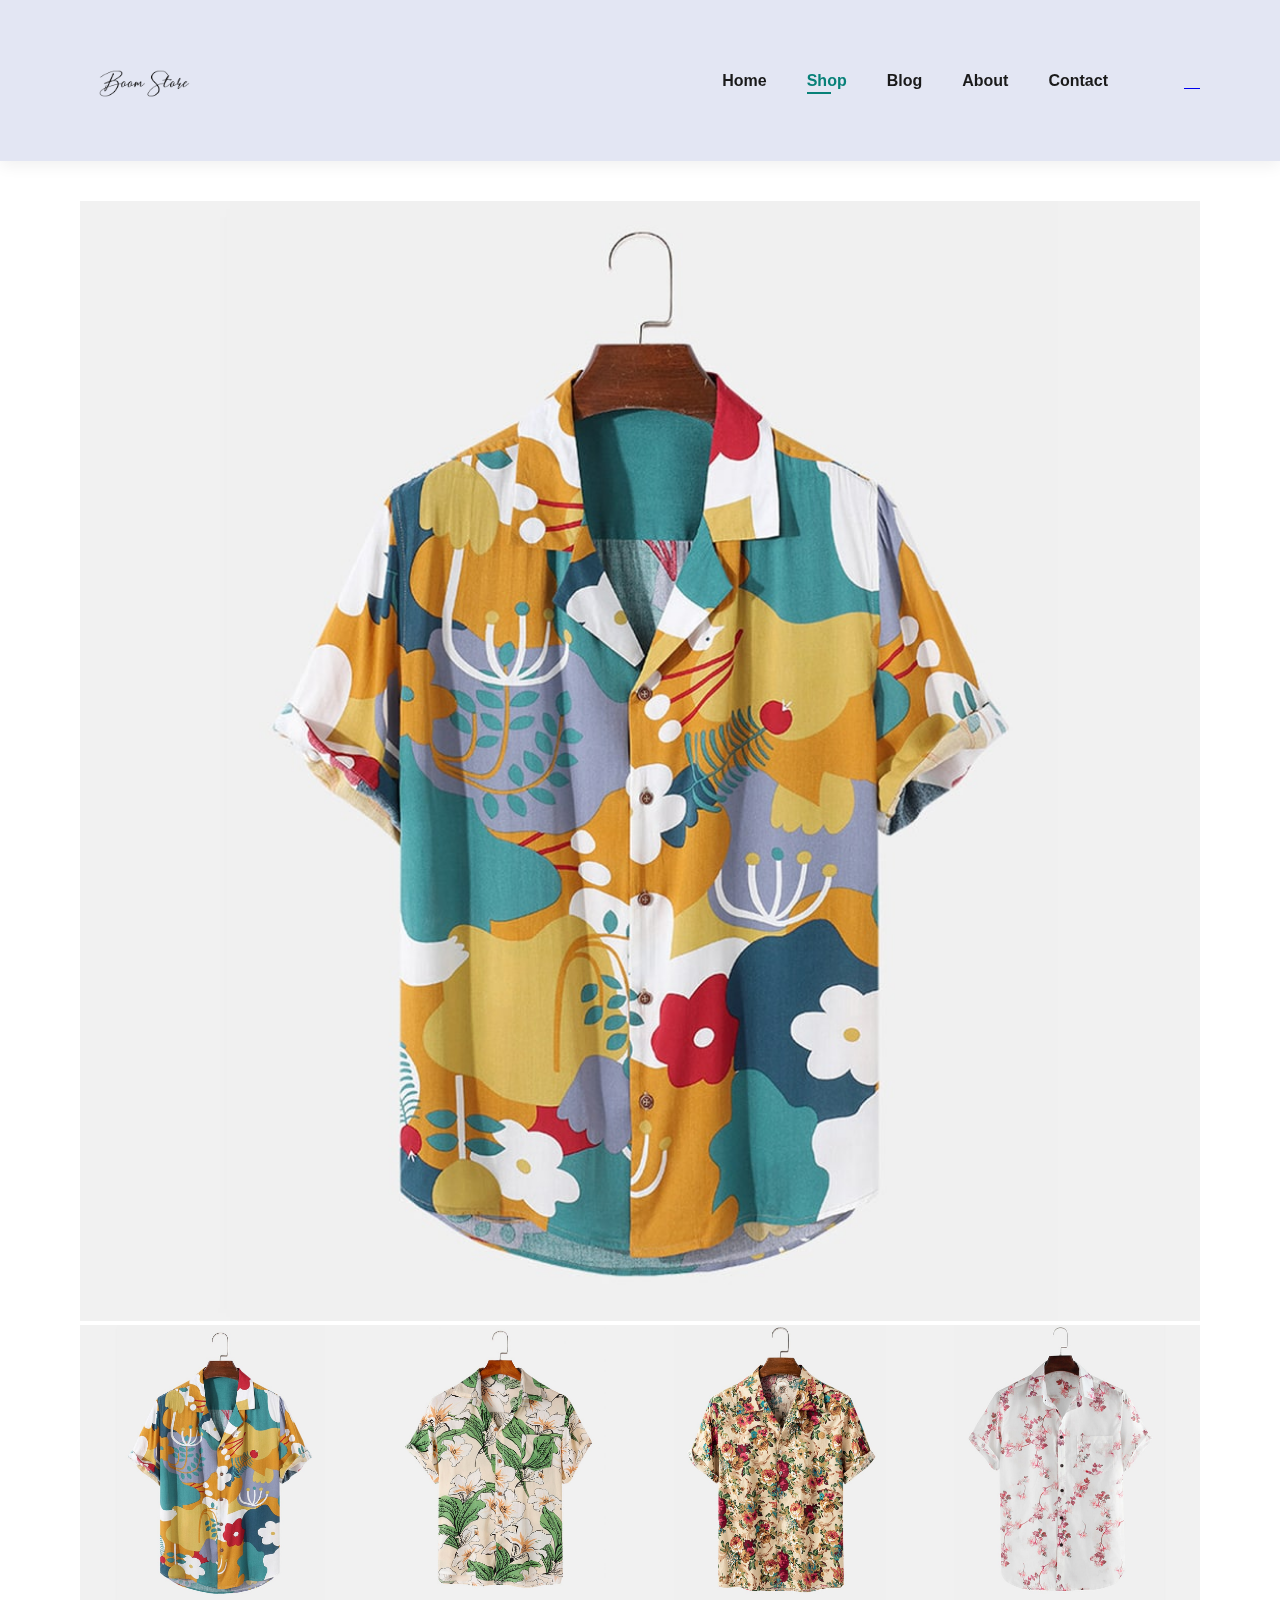
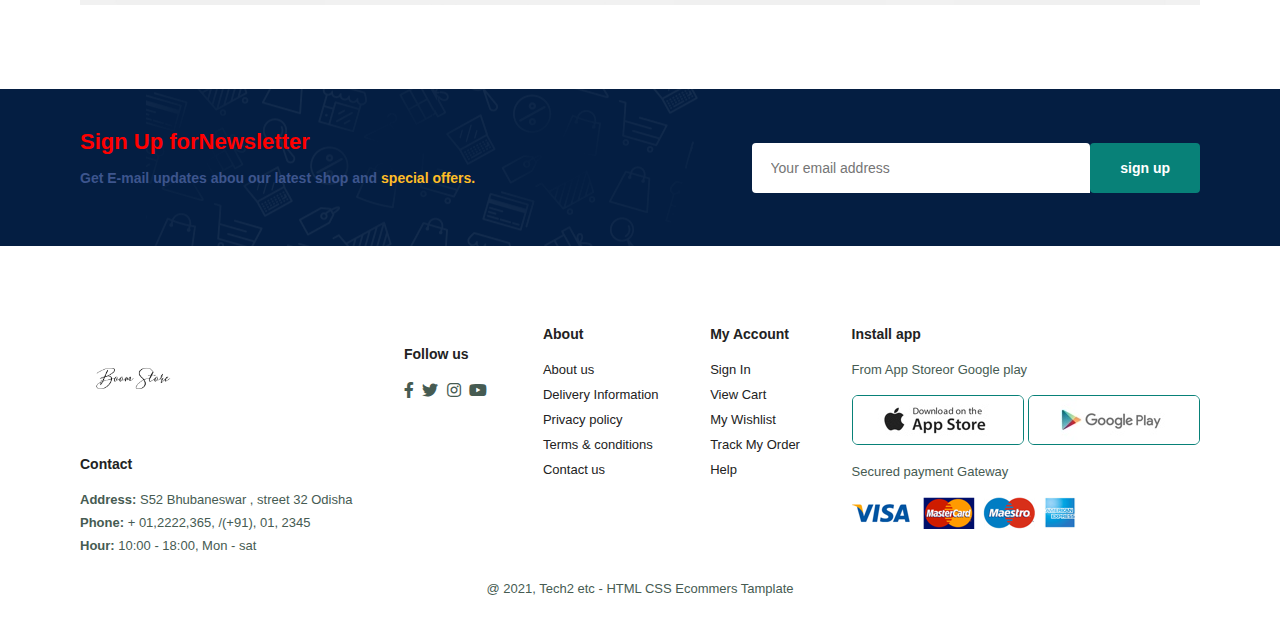
<file: product.html>
<!DOCTYPE html>
<html lang="en">
<head>
    <meta charset="UTF-8">
    <meta http-equiv="X-UA-Compatible" content="IE=edge">
    <meta name="viewport" content="width=device-width, initial-scale=1.0">
    <title>E-Commerce Store</title>
    <link rel="stylesheet" href="https://pro.fontawesome.com/releases/v5.10.0/css/all.css"/>
    <link rel="stylesheet" href="index.css">
    
</head>
<body>
    <section id="header">
        <a href="#"><img src="image.matru/photo1.png" width="121px"></a>

        <div>
            <ul id="navbar">
                <li><a href="index.html">Home</a></li>
                <li><a class="active" href="shop.html">Shop</a></li>
                <li><a href="blog.html">Blog</a></li>
                <li><a href="about.html">About</a></li>
                <li><a href="contact.html">Contact</a></li>
                <li id="lg-bag"><a href="cart.html"><i class="far fa-shopping-bag"></i></a></li>
                <a href="#" id="close"><i class="far fa-times"></i></a>
            </ul>
        </div> 
        <div id="mobile">
            <a href="cart.html"><i class="far fa-shopping-bag"></i></a>
            <i id="bar" class="fas fa-outdent"></i>

        </div>

    </section>

  <section id="prodetalis" class="section-p1">
    <div class="single-pro-image">
        <img src="image.matru/products/f1.jpg" width="100%" id="MainImg">
    </div>
        <div class="small-img-group">
            <div class="small-img-col">
                <img src="image.matru/products/f1.jpg" width="100%" class="small-img" alt="">
            </div>
            <div class="small-img-col">
                <img src="image.matru/products/f2.jpg" width="100%" class="small-img" alt="">
            </div>
            <div class="small-img-col">
                <img src="image.matru/products/f3.jpg" width="100%" class="small-img" alt="">
            </div>
            <div class="small-img-col">
                <img src="image.matru/products/f4.jpg" width="100%" class="small-img" alt="">
           
        </div>
    </div>
  </section>

  
    <section id="newsletter" class="section-p1 section-m1">
        <div class="newstext">
            <h4>Sign Up forNewsletter</h4>
            <p>Get E-mail updates abou our latest shop and <span>special offers.</span></p>

        </div>
        <div class="form">
            <input type="text" placeholder="Your email address">
            <button class="normal">sign up</button>
        </div>
    </section>

    <footer class="section-p1">
        <div class="col">
            <img class="logo" src="image.matru/photo1.png" width="100px">
            <h4>Contact</h4>
            <p><strong>Address:</strong> S52 Bhubaneswar , street 32 Odisha</p>
            <p><strong>Phone:
            </strong>+ 01,2222,365, /(+91), 01, 2345</p>
            <p><strong>Hour:</strong> 10:00 - 18:00, Mon - sat</p>
        </div>
        <div class="follow">
            <h4>Follow us</h4>
            <div class="icon">
                <i class="fab fa-facebook-f"></i>
                <i class="fab fa-twitter"></i>
                <i class="fab fa-instagram"></i>
                <i class="fab fa-youtube"></i>
            </div>
        </div>
        <div class="col">
            <h4>About</h4>
            <a href="#">About us</a>
            <a href="#">Delivery Information</a>
            <a href="#">Privacy policy</a>
            <a href="#">Terms & conditions</a>
            <a href="#">Contact us</a>
        </div>
        <div class="col">
            <h4>My Account</h4>
            <a href="#">Sign In</a>
            <a href="#">View Cart</a>
            <a href="#">My Wishlist</a>
            <a href="#">Track My Order</a>
            <a href="#">Help</a>
        </div>
        <div class="col install">
            <h4>Install app</h4>
            <p>From App Storeor Google play</p>
            <div class="row">
                <img src="image.matru/pay/app.jpg">
                <img src="image.matru/pay/play.jpg" alt="">

            </div>
           <p>Secured payment Gateway</p>
            <img src="image.matru/pay/pay.png">
        </div>

        <div class="copyright">
            <p>@ 2021, Tech2 etc - HTML CSS Ecommers Tamplate</p>
        </div>
    </footer>

    
    <script src="script.js"></script>
</body>
</html>
</file>
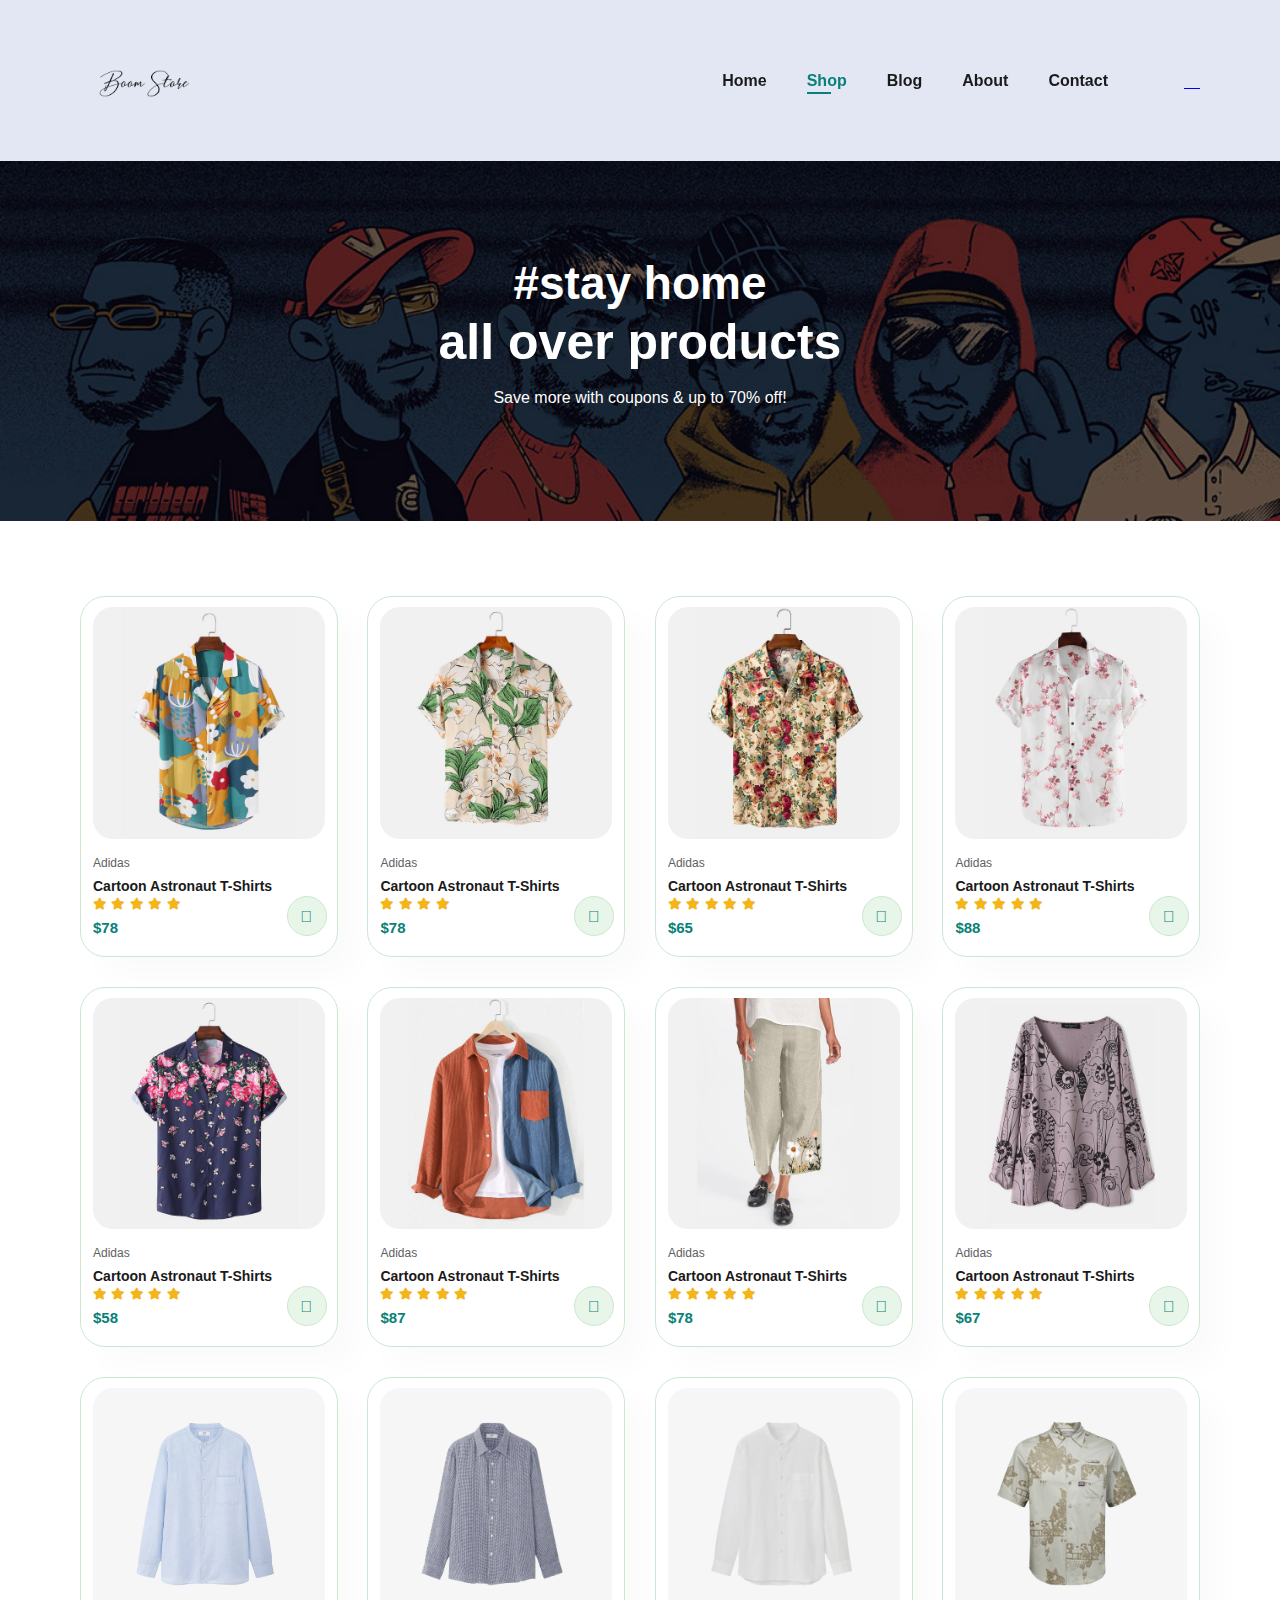
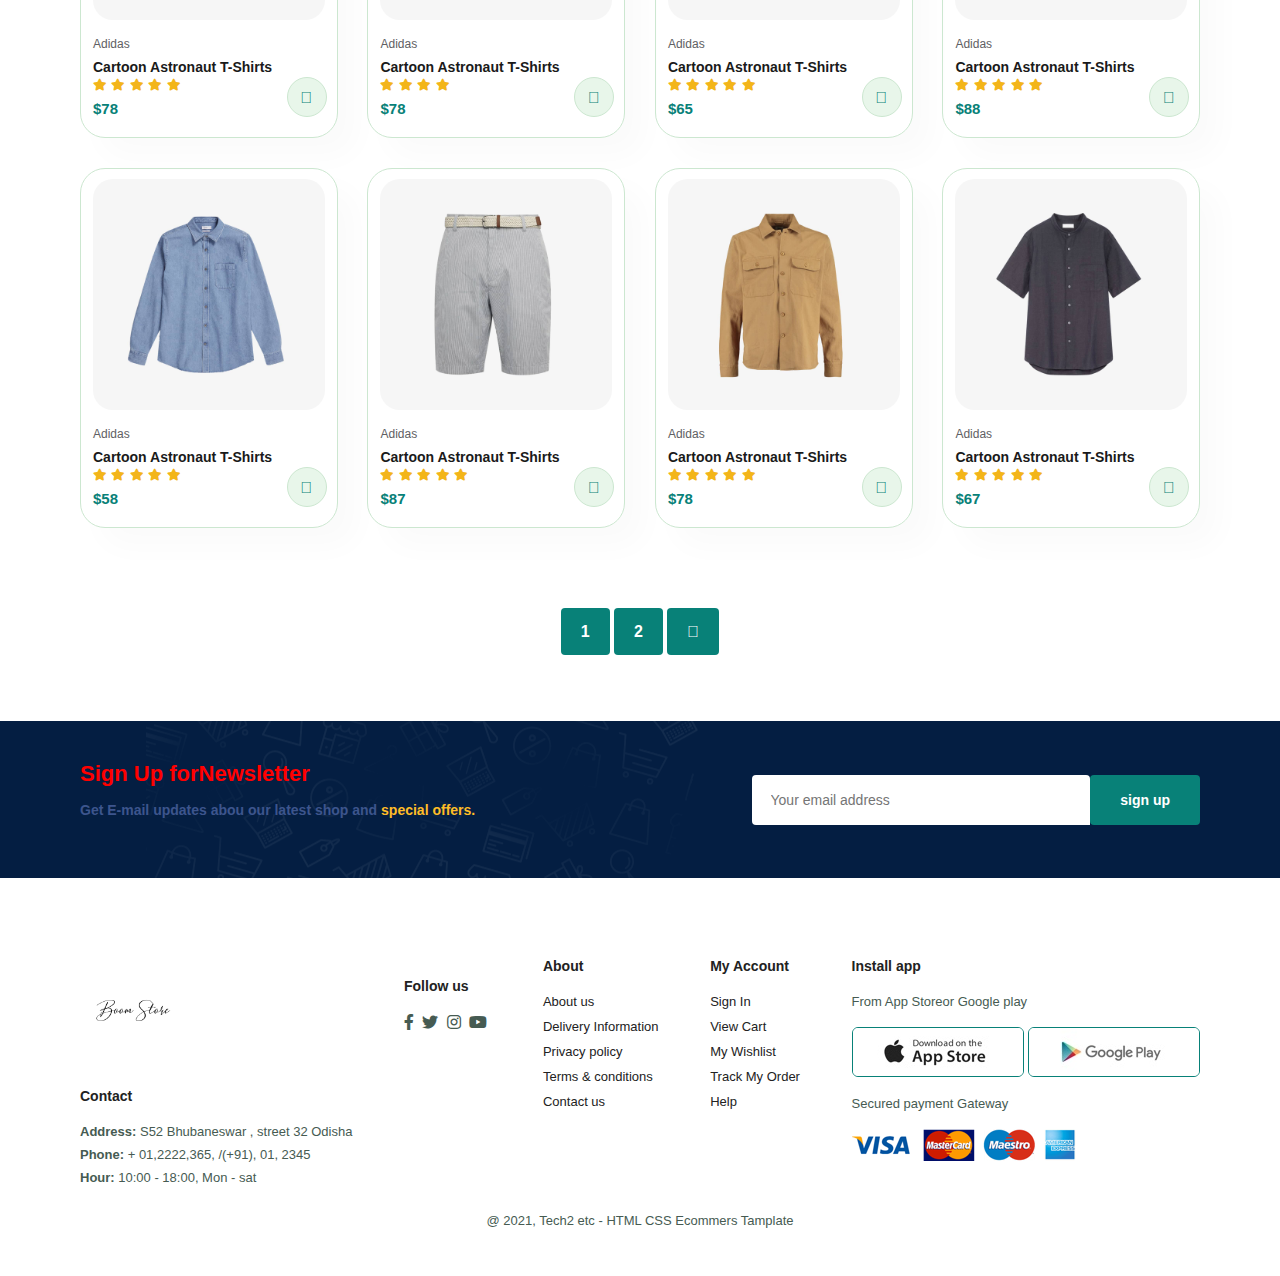
<file: shop.html>
<!DOCTYPE html>
<html lang="en">
<head>
    <meta charset="UTF-8">
    <meta http-equiv="X-UA-Compatible" content="IE=edge">
    <meta name="viewport" content="width=device-width, initial-scale=1.0">
    <title>E-Commerce Store</title>
    <link rel="stylesheet" href="https://pro.fontawesome.com/releases/v5.10.0/css/all.css"/>
    <link rel="stylesheet" href="index.css">
    
</head>
<body>
    <section id="header">
        <a href="#"><img src="image.matru/photo1.png" width="121px"></a>

        <div>
            <ul id="navbar">
                <li><a href="index.html">Home</a></li>
                <li><a class="active" href="shop.html">Shop</a></li>
                <li><a href="blog.html">Blog</a></li>
                <li><a href="about.html">About</a></li>
                <li><a href="contact.html">Contact</a></li>
                <li id="lg-bag"><a href="cart.html"><i class="far fa-shopping-bag"></i></a></li>
                <a href="#" id="close"><i class="far fa-times"></i></a>
            </ul>
        </div> 
        <div id="mobile">
            <a href="cart.html"><i class="far fa-shopping-bag"></i></a>
            <i id="bar" class="fas fa-outdent"></i>

        </div>

    </section>

    <section id="page-header">
        <h2>#stay home</h2>
        <h1>all over products</h1>
        <p>Save more with coupons & up to 70% off! </p>
        
    </section>

  
    <section id="product1" class="section-p1">
        <div class="pro-container">
        <div class="pro">
        <img src="image.matru/products/f1.jpg" width="300px">
        <div class="des">
            <span>Adidas</span>
            <h5>Cartoon Astronaut T-Shirts</h5>
                <div class="star">
                    <i class="fas fa-star"></i>
                    <i class="fas fa-star"></i>
                    <i class="fas fa-star"></i>
                    <i class="fas fa-star"></i>
                    <i class="fas fa-star"></i>
                </div>
<h4>$78</h4>
            </div>
            <a href="#"><i class="fal fa-shopping-cart cart"></i></a>
        </div>
        <div class="pro">
            <img src="image.matru/products/f2.jpg" width="300px">
            <div class="des">
                <span>Adidas</span>
                <h5>Cartoon Astronaut T-Shirts</h5>
                    <div class="star">
                        <i class="fas fa-star"></i>
                        <i class="fas fa-star"></i>
                        <i class="fas fa-star"></i>
                        <i class="fas fa-star"></i>
                        <!-- <i class="fas fa-star"></i> -->
                    </div>
    <h4>$78</h4>
                </div>
                <a href="#"><i class="fal fa-shopping-cart cart"></i></a>
            </div>
            <div class="pro">
                <img src="image.matru/products/f3.jpg" width="300px">
                <div class="des">
                    <span>Adidas</span>
                    <h5>Cartoon Astronaut T-Shirts</h5>
                        <div class="star">
                            <i class="fas fa-star"></i>
                            <i class="fas fa-star"></i>
                            <i class="fas fa-star"></i>
                            <i class="fas fa-star"></i>
                            <i class="fas fa-star"></i>
                        </div>
        <h4>$65</h4>
                    </div>
                    <a href="#"><i class="fal fa-shopping-cart cart"></i></a>
                </div>        <div class="pro">
                    <img src="image.matru/products/f4.jpg" width="300px">
                    <div class="des">
                        <span>Adidas</span>
                        <h5>Cartoon Astronaut T-Shirts</h5>
                            <div class="star">
                                <i class="fas fa-star"></i>
                                <i class="fas fa-star"></i>
                                <i class="fas fa-star"></i>
                                <i class="fas fa-star"></i>
                                <i class="fas fa-star"></i>
                            </div>
            <h4>$88</h4>
                        </div>
                        <a href="#"><i class="fal fa-shopping-cart cart"></i></a>
                    </div>        <div class="pro">
                        <img src="image.matru/products/f5.jpg" width="300px">
                        <div class="des">
                            <span>Adidas</span>
                            <h5>Cartoon Astronaut T-Shirts</h5>
                                <div class="star">
                                    <i class="fas fa-star"></i>
                                    <i class="fas fa-star"></i>
                                    <i class="fas fa-star"></i>
                                    <i class="fas fa-star"></i>
                                    <i class="fas fa-star"></i>
                                </div>
                <h4>$58</h4>
                            </div>
                            <a href="#"><i class="fal fa-shopping-cart cart"></i></a>
                        </div>        <div class="pro">
                            <img src="image.matru/products/f6.jpg" width="300px">
                            <div class="des">
                                <span>Adidas</span>
                                <h5>Cartoon Astronaut T-Shirts</h5>
                                    <div class="star">
                                        <i class="fas fa-star"></i>
                                        <i class="fas fa-star"></i>
                                        <i class="fas fa-star"></i>
                                        <i class="fas fa-star"></i>
                                        <i class="fas fa-star"></i>
                                    </div>
                    <h4>$87</h4>
                                </div>
                                <a href="#"><i class="fal fa-shopping-cart cart"></i></a>
                            </div>        <div class="pro">
                                <img src="image.matru/products/f7.jpg" width="300px">
                                <div class="des">
                                    <span>Adidas</span>
                                    <h5>Cartoon Astronaut T-Shirts</h5>
                                        <div class="star">
                                            <i class="fas fa-star"></i>
                                            <i class="fas fa-star"></i>
                                            <i class="fas fa-star"></i>
                                            <i class="fas fa-star"></i>
                                            <i class="fas fa-star"></i>
                                        </div>
                        <h4>$78</h4>
                                    </div>
                                    <a href="#"><i class="fal fa-shopping-cart cart"></i></a>
                                </div>        <div class="pro">
                                    <img src="image.matru/products/f8.jpg" width="300px">
                                    <div class="des">
                                        <span>Adidas</span>
                                        <h5>Cartoon Astronaut T-Shirts</h5>
                                            <div class="star">
                                                <i class="fas fa-star"></i>
                                                <i class="fas fa-star"></i>
                                                <i class="fas fa-star"></i>
                                                <i class="fas fa-star"></i>
                                                <i class="fas fa-star"></i>
                                            </div>
                            <h4>$67</h4>
                                        </div>
                                        <a href="#"><i class="fal fa-shopping-cart cart"></i></a>
                                    </div>       
      
        <div class="pro">
        <img src="image.matru/products/n1.jpg" width="300px">
        <div class="des">
            <span>Adidas</span>
            <h5>Cartoon Astronaut T-Shirts</h5>
                <div class="star">
                    <i class="fas fa-star"></i>
                    <i class="fas fa-star"></i>
                    <i class="fas fa-star"></i>
                    <i class="fas fa-star"></i>
                    <i class="fas fa-star"></i>
                </div>
<h4>$78</h4>
            </div>
            <a href="#"><i class="fal fa-shopping-cart cart"></i></a>
        </div>
        <div class="pro">
            <img src="image.matru/products/n2.jpg" width="300px">
            <div class="des">
                <span>Adidas</span>
                <h5>Cartoon Astronaut T-Shirts</h5>
                    <div class="star">
                        <i class="fas fa-star"></i>
                        <i class="fas fa-star"></i>
                        <i class="fas fa-star"></i>
                        <i class="fas fa-star"></i>
                        <!-- <i class="fas fa-star"></i> -->
                    </div>
    <h4>$78</h4>
                </div>
                <a href="#"><i class="fal fa-shopping-cart cart"></i></a>
            </div>
            <div class="pro">
                <img src="image.matru/products/n3.jpg" width="300px">
                <div class="des">
                    <span>Adidas</span>
                    <h5>Cartoon Astronaut T-Shirts</h5>
                        <div class="star">
                            <i class="fas fa-star"></i>
                            <i class="fas fa-star"></i>
                            <i class="fas fa-star"></i>
                            <i class="fas fa-star"></i>
                            <i class="fas fa-star"></i>
                        </div>
        <h4>$65</h4>
                    </div>
                    <a href="#"><i class="fal fa-shopping-cart cart"></i></a>
                </div>        <div class="pro">
                    <img src="image.matru/products/n4.jpg" width="300px">
                    <div class="des">
                        <span>Adidas</span>
                        <h5>Cartoon Astronaut T-Shirts</h5>
                            <div class="star">
                                <i class="fas fa-star"></i>
                                <i class="fas fa-star"></i>
                                <i class="fas fa-star"></i>
                                <i class="fas fa-star"></i>
                                <i class="fas fa-star"></i>
                            </div>
            <h4>$88</h4>
                        </div>
                        <a href="#"><i class="fal fa-shopping-cart cart"></i></a>
                    </div>        <div class="pro">
                        <img src="image.matru/products/n5.jpg" width="300px">
                        <div class="des">
                            <span>Adidas</span>
                            <h5>Cartoon Astronaut T-Shirts</h5>
                                <div class="star">
                                    <i class="fas fa-star"></i>
                                    <i class="fas fa-star"></i>
                                    <i class="fas fa-star"></i>
                                    <i class="fas fa-star"></i>
                                    <i class="fas fa-star"></i>
                                </div>
                <h4>$58</h4>
                            </div>
                            <a href="#"><i class="fal fa-shopping-cart cart"></i></a>
                        </div>        <div class="pro">
                            <img src="image.matru/products/n6.jpg" width="300px">
                            <div class="des">
                                <span>Adidas</span>
                                <h5>Cartoon Astronaut T-Shirts</h5>
                                    <div class="star">
                                        <i class="fas fa-star"></i>
                                        <i class="fas fa-star"></i>
                                        <i class="fas fa-star"></i>
                                        <i class="fas fa-star"></i>
                                        <i class="fas fa-star"></i>
                                    </div>
                    <h4>$87</h4>
                                </div>
                                <a href="#"><i class="fal fa-shopping-cart cart"></i></a>
                            </div>        <div class="pro">
                                <img src="image.matru/products/n7.jpg" width="300px">
                                <div class="des">
                                    <span>Adidas</span>
                                    <h5>Cartoon Astronaut T-Shirts</h5>
                                        <div class="star">
                                            <i class="fas fa-star"></i>
                                            <i class="fas fa-star"></i>
                                            <i class="fas fa-star"></i>
                                            <i class="fas fa-star"></i>
                                            <i class="fas fa-star"></i>
                                        </div>
                        <h4>$78</h4>
                                    </div>
                                    <a href="#"><i class="fal fa-shopping-cart cart"></i></a>
                                </div>        <div class="pro">
                                    <img src="image.matru/products/n8.jpg" width="300px">
                                    <div class="des">
                                        <span>Adidas</span>
                                        <h5>Cartoon Astronaut T-Shirts</h5>
                                            <div class="star">
                                                <i class="fas fa-star"></i>
                                                <i class="fas fa-star"></i>
                                                <i class="fas fa-star"></i>
                                                <i class="fas fa-star"></i>
                                                <i class="fas fa-star"></i>
                                            </div>
                            <h4>$67</h4>
                                        </div>
                                        <a href="#"><i class="fal fa-shopping-cart cart"></i></a>
                                    </div>       
        </div>
    </section>

    <section id="pagination" class="section-p1">
        <a href="#">1</a>
        <a href="#">2</a>
        <a href="#"><i class="fal fa-long-arrow-alt-right"></i></a>
    </section>

  
    <section id="newsletter" class="section-p1 section-m1">
        <div class="newstext">
            <h4>Sign Up forNewsletter</h4>
            <p>Get E-mail updates abou our latest shop and <span>special offers.</span></p>

        </div>
        <div class="form">
            <input type="text" placeholder="Your email address">
            <button class="normal">sign up</button>
        </div>
    </section>

    <footer class="section-p1">
        <div class="col">
            <img class="logo" src="image.matru/photo1.png" width="100px">
            <h4>Contact</h4>
            <p><strong>Address:</strong> S52 Bhubaneswar , street 32 Odisha</p>
            <p><strong>Phone:
            </strong>+ 01,2222,365, /(+91), 01, 2345</p>
            <p><strong>Hour:</strong> 10:00 - 18:00, Mon - sat</p>
        </div>
        <div class="follow">
            <h4>Follow us</h4>
            <div class="icon">
                <i class="fab fa-facebook-f"></i>
                <i class="fab fa-twitter"></i>
                <i class="fab fa-instagram"></i>
                <i class="fab fa-youtube"></i>
            </div>
        </div>
        <div class="col">
            <h4>About</h4>
            <a href="#">About us</a>
            <a href="#">Delivery Information</a>
            <a href="#">Privacy policy</a>
            <a href="#">Terms & conditions</a>
            <a href="#">Contact us</a>
        </div>
        <div class="col">
            <h4>My Account</h4>
            <a href="#">Sign In</a>
            <a href="#">View Cart</a>
            <a href="#">My Wishlist</a>
            <a href="#">Track My Order</a>
            <a href="#">Help</a>
        </div>
        <div class="col install">
            <h4>Install app</h4>
            <p>From App Storeor Google play</p>
            <div class="row">
                <img src="image.matru/pay/app.jpg">
                <img src="image.matru/pay/play.jpg" alt="">

            </div>
           <p>Secured payment Gateway</p>
            <img src="image.matru/pay/pay.png">
        </div>

        <div class="copyright">
            <p>@ 2021, Tech2 etc - HTML CSS Ecommers Tamplate</p>
        </div>
    </footer>

    
    <script src="script.js"></script>
</body>
</html>
</file>
<file: index.css>
@import url();
* {
    margin: 0;
    padding: 0;
    box-sizing: border-box;
    font-family: 'spartan',sans-serif;
}
h1{
    font-size: 50px;
    line-height: 64px;
    color: #222;
}
h2{
    font-size: 46px;
    line-height: 54px;
    color: #222;
}
h4{
    font-size: 20px;
    color: #222
}
h6{
    font-weight: 700;
    font-size: 12px;
}
p{
    font-size: 16px;
    color: #465b52;
    margin: 15px 0 20px 0;
}

.section-p1{
    padding: 40px 80px;
}
.section-m1{
    margin: 40px 0;
}
button.normal{
    font-size: 14px;
    font-weight: 600;
    padding: 15px 30px;
    color: #000;
    background-color: #fff;
    border-radius: 4px;
    cursor: pointer;
    border: none;
    outline: none;
    transition: 0.2s;
}

button.white{
    font-size: 13px;
    font-weight: 600;
    padding: 11px 18px;
    color: #fff;
    background-color:transparent;
    cursor: pointer;
    border: 1px solid #fff;
    outline: none;
    transition: 0.2s;
}
body{
    width: 100%;
}
#header a{
    display: flex;
    align-items: center;
    justify-content: space-between;
}
#header{
    display: flex;
    align-items: center;
    justify-content: space-between;
    padding: 20px 80px;
    background: #E3E6F3;
    box-shadow: 0 5px 15px rgba(0, 0, 0, 0.06);
    z-index: 999;
    position: sticky;
    top: 0;
    left: 0;
}

#navbar{
    display: flex;
    align-items: center;
    justify-content: center;
}
#navbar li{
    list-style: none;
    padding: 0 20px;
    position: relative;
}
#navbar li a{
    text-decoration: none;
    font-size: 16px;
    font-weight: 600;
    color: #1a1a1a;
    transition: 0.3s ease;
}
#navbar li a:hover,
#navbar li a.active{
    color: #088178;
}
#navbar li a.active::after,
#navbar li a:hover::after{
    content: "";
    width: 30%;
    height: 2px;
    background: #088178;
    position: absolute;
    bottom: -4px;
    left: 20px;
}
#mobile{
    display: none;
    align-items: center;
}
#hero{
    background-image: url("image.matru/display\ photo.png");
    height: 90vh;
    width: 100%;
    background-size: cover;
    background-position: top 25% right 0;
    padding: 0 80px;
    display: flex;
    flex-direction: column;
    align-items: flex-start;
    justify-content: center;
}
#hero h4{
    padding-bottom: 15px;
}
#hero h1{
    color: #088178;
}
#hero button{
    background-image: url("image/button.png");
    background-color: transparent;
    color: #088178;
    border: 0;
    padding: 14px 80px 14px 65px;
    background-repeat: no-repeat;
    cursor: pointer;
    font-weight: 700;
    font-size: 15px;
}
#feature {
    display: flex;
    align-items: center;
    justify-content: space-between;
    flex-wrap: wrap;
}
#feature .fe-box{
    width: 180px;
    text-align: center;
    padding: 25px 15px;
    box-shadow: 20px 20px 34px rgba(0, 0, 0, 0.03);
    border: 1px solid #cce7d0;
    border-radius: 4px;
    margin: 15px 0;
}
#feature .fe-box:hover {
    box-shadow: 10px 10px 54px rgba(70, 62, 221, 0.1);
}

#feature .fe-box h6{
    padding: 9px 8px 6px 8px;
    line-height: 1;
    border-radius: 4px;
    color: #088178;
    background-color: #fddde4;
}
#feature .fe-box:nth-child(2) h6{
    background-color: #cdebbc;
}
#feature .fe-box:nth-child(3) h6{
    background-color: #d1e8f2;
}
#feature .fe-box:nth-child(4) h6{
    background-color: #cdd4f8;
}
#feature .fe-box:nth-child(5) h6{
    background-color: #f6dbf6;
}
#feature .fe-box:nth-child(6) h6{
    background-color: #fff2e5;
}
#product1{
    text-align: center;
}

#product1 .pro-container {
display: flex;
justify-content: space-between;
padding-top: 20px;
flex-wrap: wrap;
}

#product1 .pro{
    width: 23%;
    min-width: 250px;
    padding: 10px 12px;
    border: 1px solid#cce7d0;
    border-radius: 25px;
    cursor: pointer;
    box-shadow: 20px 20px 30px rgba(0, 0, 0, 0.02);
    margin: 15px 0;
    transition: 0.2s ease;
    position: relative;
}
#product1 .pro:hover {
    box-shadow: 20px 20px 30px rgba(0, 0, 0, 0.06);
}
#product1 .pro img{
    width: 100%;
    border-radius: 20px;
}
#product1 .pro .des {
    text-align: start;
    padding: 10px 0;

}
#product1 .pro .des span {
    color: #606063;
    font-size: 12px;
}

#product1 .pro .des h5{
    padding-top: 7px;
    color: #1a1a1a;
    font-size: 14px;
}
#product1 .pro .des i {
    font-size: 12px;
    color: rgb(243, 181, 25);

}
#product1 .pro .des h4{
    padding-top: 7px;
    font-size: 15px;
    font-weight: 700;
    color: #088178;
}
#product1 .pro .cart{
    width: 40px;
    height: 40px;
    line-height: 40px;
    border-radius: 50px;
    background-color: #e8f6ea;
    font-weight: 500;
    color: #088178;
    border: 1px solid #cce7d0;
    position: absolute;
    bottom: 20px;
    right: 10px;
}
#banner{
    display: flex;
    flex-direction: column;
    justify-content: center;
    align-items: center;
    text-align: center;
    background-image: url(image.matru/banner/b2.jpg);
    width: 100%;
    height: 40vh;
    background-size: cover;
    background-position: center;
}

#banner h4{
    color: #fff;
    font-size: 16px;

}
#banner h2{
    color: #fff;
    font-size: 30px;
    padding: 10px 0;
}
#banner h2 span{
    color:#ef3636;
}
#banner button:hover {
    background: #088178;
    color: #fff;
}

#sm-banner{
    display: flex;
    justify-content: space-between;
    flex-wrap: wrap;
}
#sm-banner .banner-box{
        display: flex;
        flex-direction: column;
        justify-content: center;
        align-items: flex-start;
        background-image: url(image.matru/banner/b17.jpg);
        min-width: 650px;
        height: 50vh;
        background-size: cover;
        background-position: center;
        padding: 30px;  
}

#sm-banner .banner-box2{
    background-image: url(image.matru/banner/b10.jpg);
}
#sm-banner h4{
    color: #fff;
    font-size: 20px;
    font-weight: 300;
}
#sm-banner h2{
    color: #fff;
    font-size: 28px;
    font-weight: 800;
}
#sm-banner span{
    color: #fff;
    font-size: 14px;
    font-weight: 500;
    padding-bottom: 15px;
}
#sm-banner .banner-box:hover button{
    background: #088178;
    border: 1px solid #088178;
}
#banner3{
    display: flex;
    justify-content: space-between;
    flex-wrap: wrap;
    padding: 0 80px;
}

#banner3 .banner-box{
    display: flex;
    flex-direction: column;
    justify-content: center;
    align-items: flex-start;
    background-image: url(image.matru/banner/b7.jpg);
    min-width: 30%;
    height: 30vh;
    background-size: cover;
    background-position: center;
    padding: 20px;  
    margin-bottom: 20px;
}
#banner3 .banner-box2{
    background-image: url(image.matru/banner/b4.jpg);
}
#banner3 .banner-box3{
    background-image: url(image.matru/banner/b18.jpg);
}
#banner3 h2{
    color: #fff;
    font-weight: 900;
    font-size: 22px;
}
#banner3 h3{
    color: black;
}
#newsletter {
    display: flex;
    justify-content: space-between;
    flex-wrap: wrap;
    align-items: center;
    background-image: url(image.matru/banner/b14.png);
    background-repeat: no-repeat;
    background-position: 20% 30%;
    background-color: #041e42;
}

#newsletter h4 {
    font-size: 22px;
    font-weight: 700;
    color: red;
}
#newsletter p {
    font-size: 14px;
    font-weight: 600;
    color: rgb(61, 85, 141);
}

#newsletter p span{
    color: #ffbd27;
}
#newsletter .form{
    display: flex;
    width: 40%;
}
#newsletter input{
    height: 3.125rem;
    padding: 0 1.25em;
    font-size: 14px;
    width: 100%;
    border: 1px solid transparent;
    border-radius: 4px;
    outline: none;
    border-bottom-right-radius: 0;
    border-bottom-right-radius: 0;
}
#newsletter button {
    background-color: #088178;
    color: #fff;
    white-space: nowrap;
}
footer{
    display: flex;
    flex-wrap: wrap;
    justify-content: space-between;
}
footer .col {
    display: flex;
    flex-direction: column;
    align-items: flex-start;
    margin-bottom: 20px;
}
footer .logo{
    margin-bottom: 30px;
}
footer h4{
    font-size: 14px;
    padding-bottom: 20px;

}
footer p {
    font-size: 13px;
    margin: 0 0 8px 0;
}
footer a {
    font-size: 13px;
    text-decoration: none;
    color: #222;
    margin-bottom: 10px;
}
footer .follow {
    margin-top: 20px;
}
footer .follow i{
    color:#465b52;
    padding-right: 4px;
    cursor: pointer;
}

footer .install .row img{
    border: 1px solid #088178;
    border-radius: 6px;
}
footer .install img {
    margin:10px 0 15px 0
}
footer .follow i:hover,
footer a:hover {
    color: red;
}
footer .copyright{
    width: 100%;
    text-align: center;
}


#page-header {
    background-image: url(image.matru/banner/b1.jpg);
    width: 100%;
    height: 40vh;
    background-size: cover;
    display: flex;
    justify-content: center;
    text-align: center;
    flex-direction: column;
}
#page-header h2,
#page-header p,
#page-header h1 {
    color: #fff;
}
#pagination{
    text-align: center;
}
#pagination a {
    text-decoration: none;
    background-color: #088178;
    padding: 15px 20px;
    border-radius: 4px;
    color: #fff;
    font-weight: 600;

}
#pagination a i {
    font-size: 16px;
    font-weight: 600;
}
#prodetails{
    display: flex;
    margin-top: 20px;

}

#prodetails .single-pro-image {
    width: 40%;
    margin-right: 50px;

}
#prodetails .small-img-group{
    width: 40%;
    margin-top: 50px;
}
.small-img-group{
    display: flex;
    justify-content: space-between;
}
@media (max-width:799px) {
    .section-p1{
        padding: 40px 40px;
    }
    #navbar{
        display: flex;
        flex-direction: column;
        align-items: flex-start;
        justify-content: flex-start;
        position: fixed;
        top: 0;
        right: -300px;
        height: 100vh;
        width: 300px;
        background-color: #E3E6f3;
        box-shadow: 0 40px 60px rgba(0, 0, 0, 0.1);
        padding: 80px 0;
        transition: 0.3s;
    }
    #navbar.active{
        right: 0px;
    }
    #navbar li{
        margin-bottom: 25px;
    }
    #mobile {
        display: flex;
        align-items: center;
    }
    #mobile i{
        color: #1a1a1a;
        font-size: 24px;
        padding-left: 20px;
    }

    #lg-bag {
        display: none;
    }
    #close {
        display: initial;
       position: absolute;
       top: 30px;
       left: 30px;
       color: #222;
       font-size: 24px;
   }
    #hero{
        height: 70vh;
        padding: 0 80px;
       background-position: top 30% right 30%;

    }
    #feature{
        justify-content: center;
    }
    #feature .fe-box{
        margin: 15px 15px;
    }
    #product1 .pro-container{
        justify-content: center;
    }
    #product1 .pro {
        margin:15px;
    }
    #banner {
        height: 20vh;
    }
    #sm-banner .banner-box{
        min-width: 100%;
        height: 30vh;
    }
    #banner3 {
        padding: 0 40px;
    }
    #banner3 .banner-box {
        width: 28%;
    }
    #newsletter .form{
        width: 70%;
    }
}
   @media (max-width: 477px) {
    .section-p1 {
        padding: 20px;
    }
    #header {
        padding:10px 30px;
    }
    h1 {
        font-size: 38px
    }
    h2{
        font-size: 32px;
    }
    #hero {
        padding: 0 20px;
        background-position: 55%;
    }
    #feature {
        justify-content: space-between;
    }
    #feature .fe-box {
        width: 155px;
        margin: 0 0 15px 0;
    }
    #product1 .pro {
        width: 100%;
    }
    #banner {
        height: 40vh;

    }
    #sm-banner .banner-box {
        height: 40vh;
    }
    #sm-banner .banner-box2 {
        margin-top: 20px;
    }
    #banner3 {
        padding: 0 20px;
    }
    #banner3 .banner-box {
        width: 100%;
    }
    #newsletter {
        padding: 40px 20px;
    }
    #newsletter .form {
        width: 100%;
    }
    footer .copyright {
        text-align: start;
    }
   }
</file>
